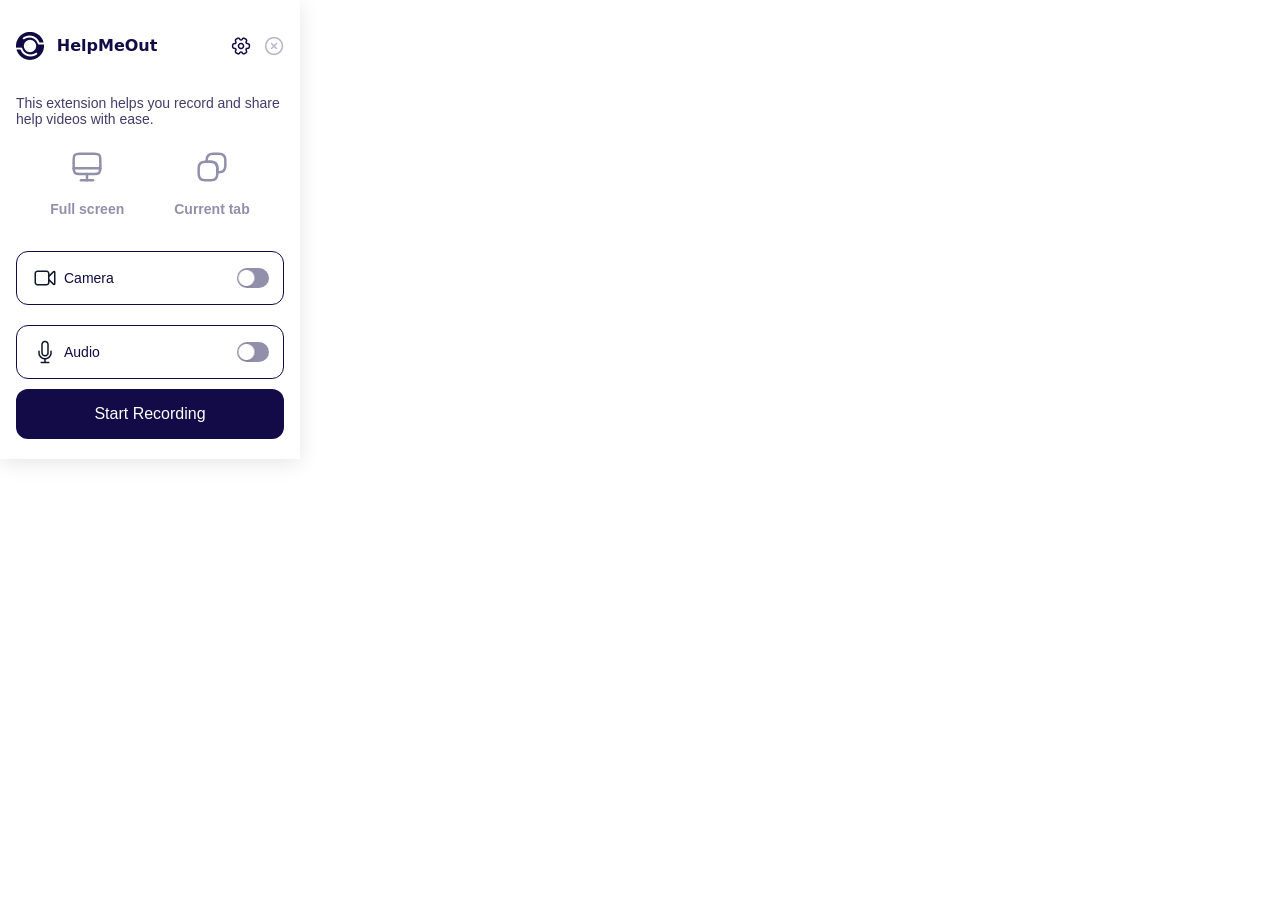
<file: index.html>
<!DOCTYPE html>
<html lang="en">

<head>
    <meta charset="UTF-8">
    <meta name="viewport" content="width=device-width, initial-scale=1.0">
    <title>ScreenCast</title>
    <link rel="stylesheet" href="index.css">
</head>

<body>
    <div class="popup">
        <div class="popup-header">
            <div class="logo">
                <img src="logo.png" alt="icon" />
                <p>HelpMeOut</p>
            </div>
            <div class="set-exit">
                <img id="setting" src="setting.png" alt="setting" />
                <img id="exit" src="exit.png" alt="exit-icon" />
            </div>
        </div>
        <p>This extension helps you record and share help videos with ease.</p>
        <div class="mode">
            <div id="monitorBtn" class="mode1 not-selected">
                <svg width="32" height="32" class="monitor" viewBox="0 0 32 32" fill="none"
                    xmlns="http://www.w3.org/2000/svg">
                    <g id="vuesax/linear/monitor">
                        <g id="monitor">
                            <path id="Vector"
                                d="M8.5865 2.66675H23.3998C28.1465 2.66675 29.3332 3.85341 29.3332 8.58675V17.0267C29.3332 21.7734 28.1465 22.9467 23.4132 22.9467H8.5865C3.85317 22.9601 2.6665 21.7734 2.6665 17.0401V8.58675C2.6665 3.85341 3.85317 2.66675 8.5865 2.66675Z"
                                stroke="#928FAB" stroke-width="1.5" stroke-linecap="round" stroke-linejoin="round" />
                            <path id="Vector_2" d="M16 22.96V29.3333" stroke="#928FAB" stroke-width="1.5"
                                stroke-linecap="round" stroke-linejoin="round" />
                            <path id="Vector_3" d="M2.6665 17.3333H29.3332" stroke="#928FAB" stroke-width="1.5"
                                stroke-linecap="round" stroke-linejoin="round" />
                            <path id="Vector_4" d="M10 29.3333H22" stroke="#928FAB" stroke-width="1.5"
                                stroke-linecap="round" stroke-linejoin="round" />
                        </g>
                    </g>
                </svg>
                <p>Full screen</p>
            </div>
            <div id="tabBtn" class="mode2 not-selected">
                <svg width="32" height="32" class="tab" viewBox="0 0 32 32" fill="none"
                    xmlns="http://www.w3.org/2000/svg">
                    <g id="vuesax/linear/copy">
                        <g id="copy">
                            <path id="Vector"
                                d="M21.3332 17.2001V22.8001C21.3332 27.4667 19.4665 29.3334 14.7998 29.3334H9.19984C4.53317 29.3334 2.6665 27.4667 2.6665 22.8001V17.2001C2.6665 12.5334 4.53317 10.6667 9.19984 10.6667H14.7998C19.4665 10.6667 21.3332 12.5334 21.3332 17.2001Z"
                                stroke="#928FAB" stroke-width="2.5" stroke-linecap="round" stroke-linejoin="round" />
                            <path id="Vector_2"
                                d="M29.3332 9.20008V14.8001C29.3332 19.4667 27.4665 21.3334 22.7998 21.3334H21.3332V17.2001C21.3332 12.5334 19.4665 10.6667 14.7998 10.6667H10.6665V9.20008C10.6665 4.53341 12.5332 2.66675 17.1998 2.66675H22.7998C27.4665 2.66675 29.3332 4.53341 29.3332 9.20008Z"
                                stroke="#928FAB" stroke-width="2.5" stroke-linecap="round" stroke-linejoin="round" />
                        </g>
                    </g>
                </svg>

                <p>Current tab</p>
            </div>
        </div>
        <div id="camera" class="options">
            <div class="opt-dt">
                <img src="camera.png" alt="video-recorder" />
                <span>Camera</span>
            </div>
            <div id="webcam" class="opt-btn">
                <img src="button.png" />
            </div>
        </div>
        <div id="audio" class="options">
            <div class="opt-dt">
                <img src="microphone.png" alt="microphone" />
                <span>Audio</span>
            </div>
            <div id="mic" class="opt-btn">
                <img src="button.png" />
            </div>
        </div>
        <button id="start" class="record-btn">Start Recording</button>
    </div>

    <script src="/Scripts/popup.js"></script>

</body>

</html>
</file>
<file: index.css>
body {
    font-family: Arial, Helvetica, sans-serif;
    margin: 0;
    width: 300px;
    height: auto;
    background: #FFF;
    box-shadow: 0px 4px 20px 0px rgba(0, 0, 0, 0.10)
}

.popup {
    width: 100%;
    height: 100%;
    padding: 20px 16px;
    box-sizing: border-box;
    display: flex;
    flex-direction: column;
    justify-content: space-between;
    gap: 10px;
}

.popup-header {
    display: flex;
    justify-content: space-between;
    align-items: center;
}

.popup-header>div {
    display: flex;
    justify-content: center;
    align-items: center;
    gap: 1vw;
}

.logo p {
    font-size: 16px;
    font-weight: 700;
    color: #120B48;
    font-family: system-ui, -apple-system, BlinkMacSystemFont, 'Segoe UI', Roboto, Oxygen, Ubuntu, Cantarell, 'Open Sans', 'Helvetica Neue', sans-serif;
}

#exit,
#setting {
    cursor: pointer;
}



.popup>p {
    font-size: 14px;
    font-weight: 400;
    font-family: Verdana, Geneva, Tahoma, sans-serif;
    color: #413C6D;
}

.mode {
    display: flex;
    align-items: center;
    justify-content: center;
    gap: 50px;
    text-align: center;
}

.mode p {
    font-size: 14px;
    font-weight: 600;
    font-family: Verdana, Geneva, Tahoma, sans-serif;
}

.selected {
    color: #120B48;
    cursor: pointer;
}

.selected>p {
    color: #120B48;
    font-size: 14px;
    font-weight: 600;
    font-family: Verdana, Geneva, Tahoma, sans-serif;
}

.selected >.monitor path {
    stroke: #120B48;
    stroke-width: 2.5;
}

.selected > .tab path {
    stroke: #120B48;
    stroke-width: 2.5; 
}


.options {
    display: flex;
    justify-content: space-between;
    align-items: center;
    padding: 14px 14px 14px 16px;
    border: 1px solid #120B48;
    border-radius: 12px;
    margin-top: 10px
}

.not-selected {
    color: #928FAB;
    cursor: pointer;
}

.not-selected>p {
    color: #928FAB;
    font-size: 14px;
    font-weight: 600;
    font-family: Verdana, Geneva, Tahoma, sans-serif;
}

/* .not-selected .monitor g {
    fill: #928FAB;
} */

.not-selected>.monitor path {
    stroke: #928FAB;
    stroke-width: 2.5;
}

.not-selected > .tab path {
    stroke: #928FAB;
    stroke-width: 2.5; 
}

.removed {
    display: none;
}

.opt-dt {
    display: flex;
    align-items: center;
    gap: 7px;
}

.opt-dt>span {
    color: #100A42;
    font-size: 14px;
    font-weight: 500;
    font-family: Verdana, Geneva, Tahoma, sans-serif;
}

.chosen {
    width: 32px;
    height: 20px;
    background-color: #120B48;
    border-radius: 12px;
    position: relative;
}

.chosen>img {
    position: absolute;
    right: 0;
    top: 50%;
    transform: translateY(-50%);
    transition: transform 0.5s ease-in-out ;
}

.opt-btn {
    width: 32px;
    height: 20px;
    background-color: #928FAB;
    border-radius: 12px;
    position: relative;
}

.opt-btn>img {
    position: absolute;
    right: 0;
    top: 50%;
    transform: translate(-60%, -50%);
    transition: transform 0.3s ease-in-out ;
}

.record-btn {
    padding: 16px;
    border-radius: 12px;
    background-color: #120B48;
    color: #fff;
    border: none;
    width: 100%;
    font-size: 16px;
    font-weight: 500;
    font-family: Verdana, Geneva, Tahoma, sans-serif;
}
</file>
